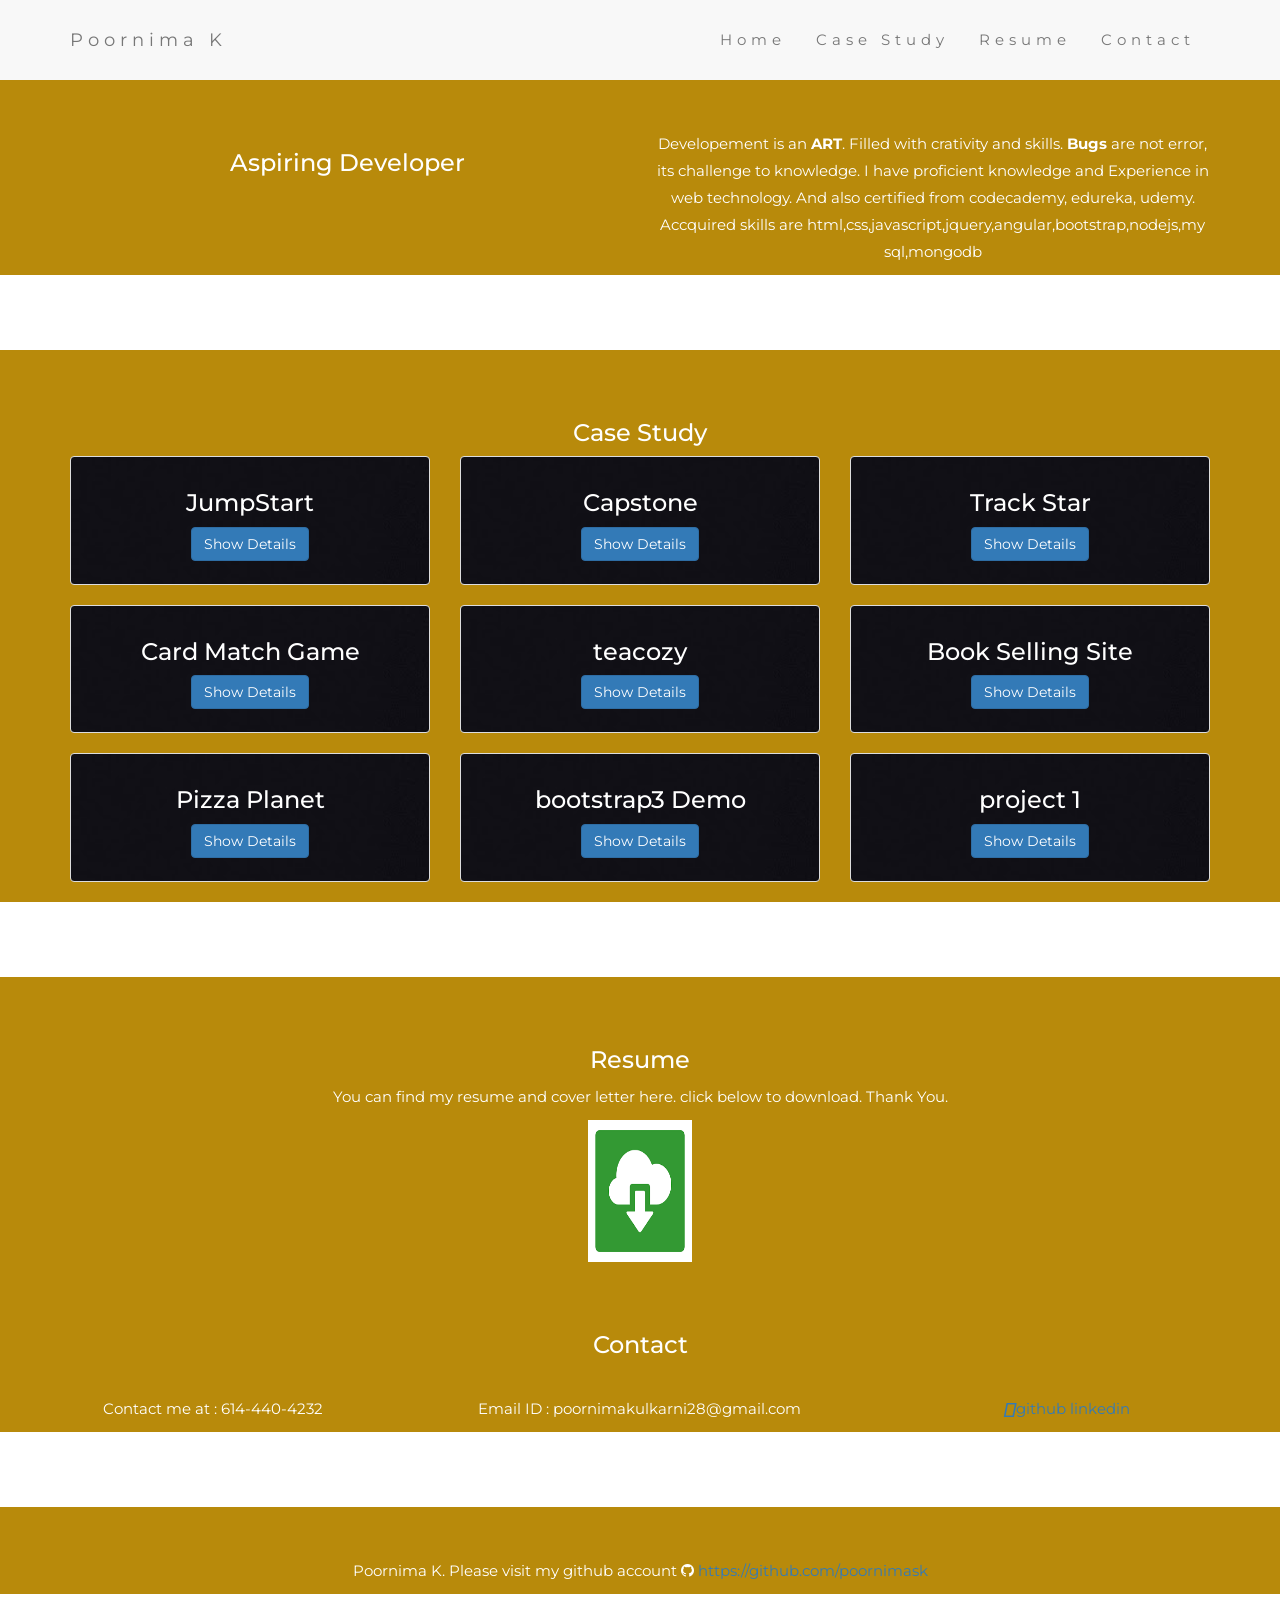
<file: index.html>
<!DOCTYPE html>
<html lang="en">
<head>
  <!-- Theme Made By www.w3schools.com - No Copyright -->
  <title>Thanks for visiting my portfolio</title>
  <meta charset="utf-8">
  <meta name="viewport" content="width=device-width, initial-scale=1">
  <link rel="stylesheet" href="https://maxcdn.bootstrapcdn.com/bootstrap/3.4.1/css/bootstrap.min.css">
  <link href="https://fonts.googleapis.com/css?family=Montserrat" rel="stylesheet">
 
  <!-- custome stylesheet-->
  <link href="resources/stylesheet.css" rel="stylesheet" type="text/css">
  <link rel="stylesheet" href="resources/font-awesome/css/font-awesome.min.css">
  <script src="https://ajax.googleapis.com/ajax/libs/jquery/3.4.1/jquery.min.js"></script>
  <script src="https://maxcdn.bootstrapcdn.com/bootstrap/3.4.1/js/bootstrap.min.js"></script>
  
</head>
<body>

<!-- Navbar -->
<nav class="navbar navbar-default">
  <div class="container">
    <div class="navbar-header">
      <button type="button" class="navbar-toggle" data-toggle="collapse" data-target="#myNavbar">
        <span class="icon-bar"></span>
        <span class="icon-bar"></span>
        <span class="icon-bar"></span>                        
      </button>
      <a class="navbar-brand" href="#home">Poornima K</a>
    </div>
    <div class="collapse navbar-collapse" id="myNavbar">
      <ul class="nav navbar-nav navbar-right">
        <li><a href="#home">Home</a></li>
        <li><a href="#cs">Case Study</a></li>
        <li><a href="#res">Resume</a></li>
        <li><a href="#cnt">Contact</a></li>
      </ul>
    </div>
  </div>
</nav>

<!-- First Container -->
<div class="container-fluid bg-1 text-center" id="home">
  <div class="container">
    <div class="row bg">
      <div class="col-md-6">
        <h3 class="margin">Aspiring Developer</h3>
              
      </div>
      
      <div class="col-md-6">
        <p>Developement is an <strong>ART</strong>. Filled with crativity and skills. <strong>Bugs</strong> are not error, its challenge to knowledge.
          I have proficient knowledge and Experience in web technology.
          And also certified from codecademy, edureka, udemy.
          Accquired skills are html,css,javascript,jquery,angular,bootstrap,nodejs,my sql,mongodb
        </p>
      </div>
    </div>
  </div>
   
 
</div>

<!-- second Container -->
<div class="container-fluid bg-2 text-center" id="cs">
  <h3 class="margin">Case Study</h3>

  <div class="container">
    <div class="row">
      <div class="col-md-4">
        <div class="thumbnail">          
          <div class="caption">
            <h3 class="zoom">JumpStart</h3>
            <p class="detail">jumpstart project demonstrate about animation and grid layout. Developed from scratch. jQuery (Used Slick Plugin to add a functional carousel of images and to hide navigation bar when user scroll) https://poornimask.github.io/jumpstart/
            </p>
            
            <p><a class="btn btn-primary" href="https://poornimask.github.io/jumpstart/
              ">Show Details</a></p>
          </div>
        </div><!-- end thumbnail-->
      </div>
      <div class="col-md-4">
        <div class="thumbnail">
          <div class="caption">
            <h3 class="zoom">Capstone</h3>
            <p class="detail">capstone colmar project This is capstone website for colmar academy. 
              Colmar acdemy asked to design and develope website for their academy. This is static site which is demo of my work. 
              Easy and simple look.</p>
            <p><a class="btn btn-primary" href="">Show Details</a></p>
          </div>
        </div><!-- end thumbnail-->
      </div>
      <div class="col-md-4">
        <div class="thumbnail">
          
          <div class="caption">
            <h3 class="zoom">Track Star</h3>
            <p class="detail">This repo shows music app where you can search the songs and play. 
              Basically this application is to demo of basic music app where user can 
              serach for song and play. This application is developed using javascript, 
              html, css. I would say this small project helps to practise javascript and
               one can learn by practicing.</p>
            <p><a class="btn btn-primary" href="https://poornimask.github.io/trackster/">Show Details</a></p>
          </div>
        </div><!-- end thumbnail-->
      </div>
    </div><!-- row ends-->
    <!-- 2nd row-->
    <div class="row">
      <div class="col-md-4">
        <div class="thumbnail">
          
          <div class="caption">
            <h3 class="zoom">Card Match Game</h3>
            <p class="detail">CardMatch-Project.
              This project contains card with number and user can match each card with same number
              A simple demo of gaming app developed in javascript. 
              This small project is demonstrate how we can play card match game.
              User need to match all number pair to win this game.</p>
            <p><a class="btn btn-primary" href="https://poornimask.github.io/CardMatch-Project/">Show Details</a></p>
          </div>
        </div><!-- end thumbnail-->
      </div>
      <div class="col-md-4">
        <div class="thumbnail">
          
          <div class="caption">
            <h3 class="zoom">teacozy</h3>
            <p class="detail">taecozy.
              Tea Cozy codeacademy project
              codeacademy asked to develop simple demo site for their business.
              teacozy is simple demo application developed using html css.
              This demonstrate how to achive stylesh web pages for business.</p>
            <p><a class="btn btn-primary" href="https://poornimask.github.io/taecozy/">Show Details</a></p>
          </div>
        </div><!-- end thumbnail-->
      </div>
      <div class="col-md-4">
        <div class="thumbnail">
          
          <div class="caption">
            <h3 class="zoom">Book Selling Site</h3>
            <p class="detail">angularJS-project1
              Top selling Books UserApp in AngularJS
              This is demo site for top book setting site.
              This small project developed in angularjs
              This app allow user to click ok likes and dislikes 
              Simple demo project to understand all the angular concept</p>
            <p><a class="btn btn-primary" href="https://poornimask.github.io/angularJS-project1/">Show Details</a></p>
          </div>
        </div><!-- end thumbnail-->
      </div>
    </div><!-- 2row ends-->
    <!-- 3 row-->
    <div class="row">
      <div class="col-md-4">
        <div class="thumbnail">
          
          <div class="caption">
            <h3 class="zoom">Pizza Planet</h3>
            <p class="detail">pizza_planet
              Pizza Planet Menu Demo
              This another demo site for pizza shop.
              This is developed in angularjs
              User can scroll over to check out menu 
              Simple demo to ecxcel skills</p>
            <p><a class="btn btn-primary">Show Details</a></p>
          </div>
        </div><!-- end thumbnail-->
      </div>
      <div class="col-md-4">
        <div class="thumbnail">
          
          <div class="caption">
            <h3 class="zoom">bootstrap3 Demo</h3>
            <p class="detail">"#demo-bootstrap-project" This small project demonstrate different bootstrap components and responsivness 
              This is simple demo about carousel, box container etc</p>
            <p><a class="btn btn-primary" href="https://poornimask.github.io/bootstrap_demo/">Show Details</a></p>
          </div>
        </div><!-- end thumbnail-->
      </div>
      <div class="col-md-4">
        <div class="thumbnail">
          
          <div class="caption">
            <h3 class="zoom">project 1</h3>
            <p class="detail">llnf;sdfkas;dfasdv</p>
            <p><a class="btn btn-primary">Show Details</a></p>
          </div>
        </div><!-- end thumbnail-->
      </div>
    </div><!--  3row ends-->
  </div>
</div>

<div class="container-fluid bg2 text-center" id="res">
<h3>Resume</h3>
  <p>You can find my resume and cover letter here. click below to download. Thank You.</p>
    <a href="resources/Poornima_Kulkarni_Resume.docx" download="Download">
      <img src="resources/images/download.png" alt="Download" width="104" height="142">
    </a>
</div>
<!-- Fourth  Container (Grid) -->
<div class="container-fluid bg-3 text-center" id="cnt">    
  <h3 class="margin">Contact</h3>
  <br>
  <div class="row">
    <div class="col-sm-4">
      <p>Contact me at : 614-440-4232</p>
    </div>
    <div class="col-sm-4"> 
     <p>Email ID : poornimakulkarni28@gmail.com</p>
    </div>
    <div class="col-sm-4">
      <!--"fa fa-github fa-2x link"-->
      <a herf="https://github.com/poornimask" 
      class="git-ic mr-3" role="button">
      <i class="fab fa-lg fa-github"></i>github</a>
      <a href="www.linkedin.com/in/poornima-kulkarni-a288561b2" 
      class="li-ic mr-3" role="button">
      <i class="fab fa-lg fa-linkedin-in"></i>linkedin</a>
    </div>
  </div>
</div>

<!-- Footer -->
<footer class="container-fluid bg-4 text-center">
  <p>Poornima K. Please visit my github account <i class="fa fa-github" aria-hidden="true"></i> <a href="https://github.com/poornimask">https://github.com/poornimask</a></p> 
</footer>

</body>
</html>
</file>
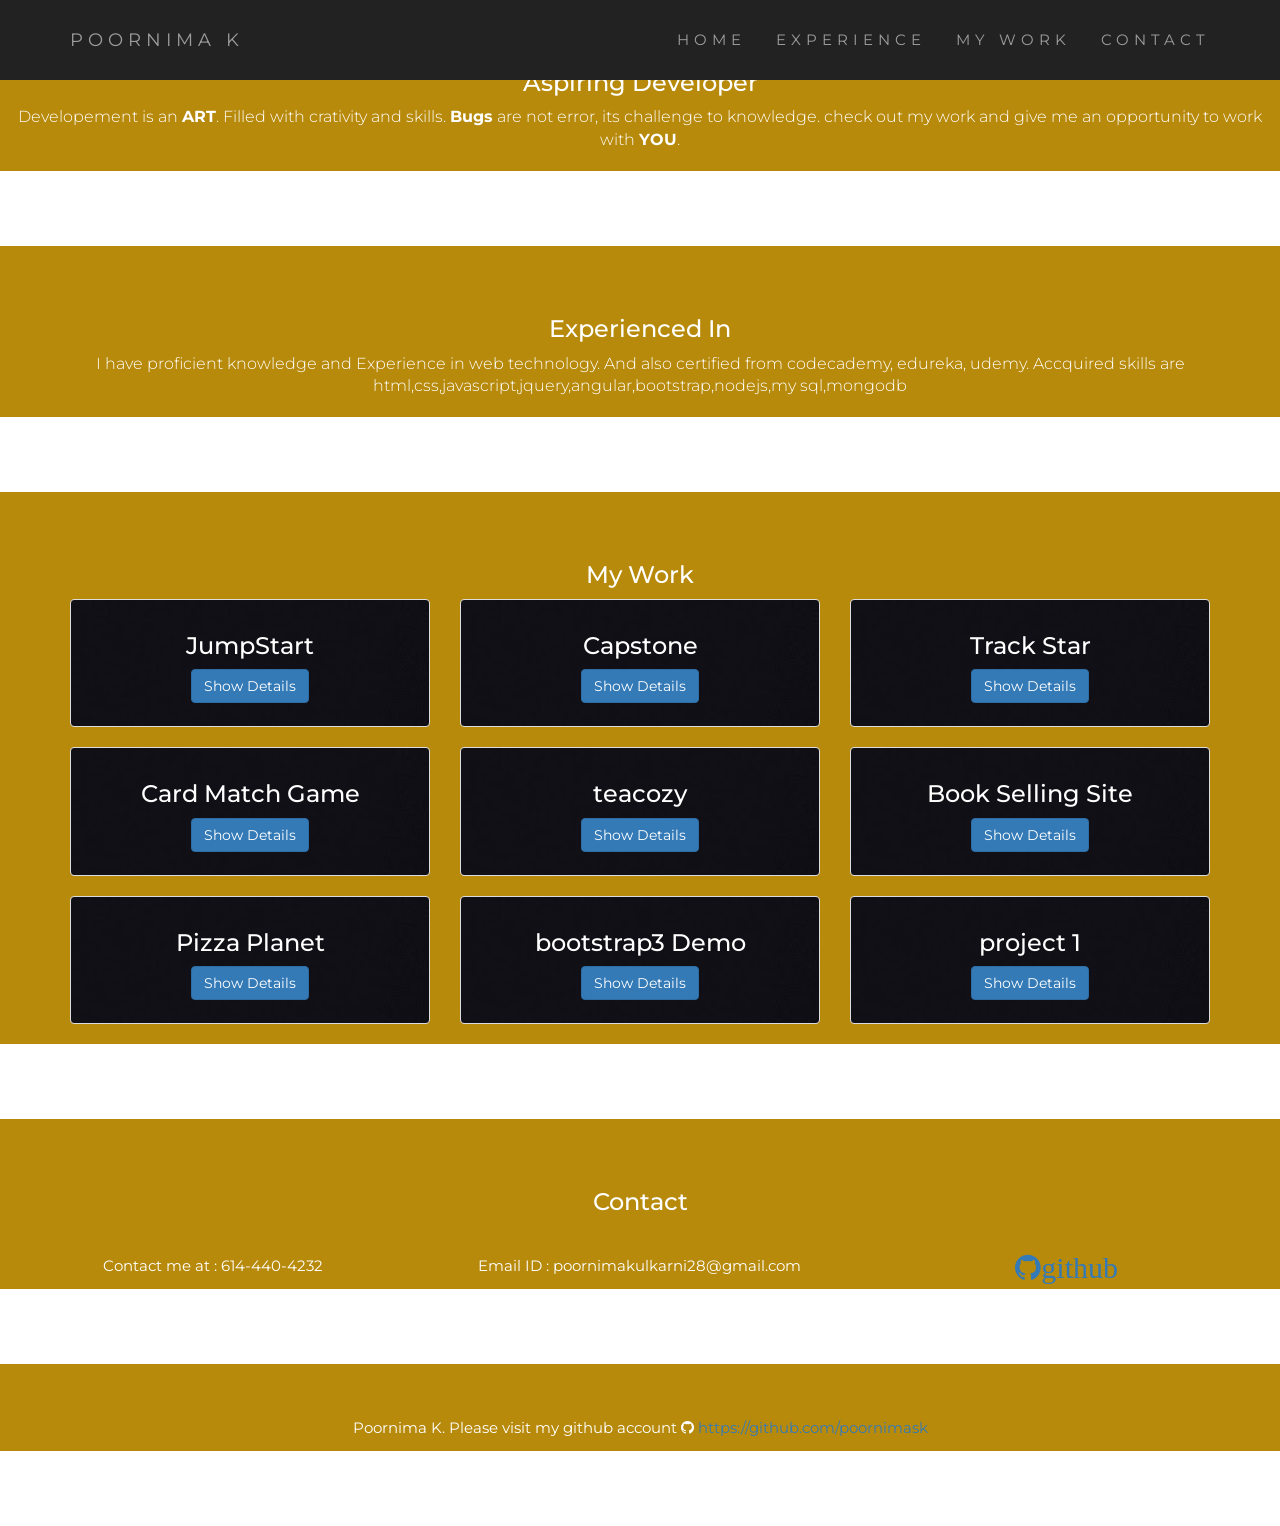
<file: index1.html>
<!DOCTYPE html>
<html lang="en">
<head>
  <!-- Theme Made By www.w3schools.com - No Copyright -->
  <title>Thanks for visiting my portfolio</title>
  <meta charset="utf-8">
  <meta name="viewport" content="width=device-width, initial-scale=1">
  <link rel="stylesheet" href="https://maxcdn.bootstrapcdn.com/bootstrap/3.4.1/css/bootstrap.min.css">
  <link href="https://fonts.googleapis.com/css?family=Montserrat" rel="stylesheet">
 
  <!-- custome stylesheet-->
  <link href="resources/stylesheet.css" rel="stylesheet" type="text/css">
  <link rel="stylesheet" href="resources/font-awesome/css/font-awesome.min.css">
  <script src="https://ajax.googleapis.com/ajax/libs/jquery/3.4.1/jquery.min.js"></script>
  <script src="https://maxcdn.bootstrapcdn.com/bootstrap/3.4.1/js/bootstrap.min.js"></script>
  
</head>
<body>

<!-- Navbar -->
<nav class="navbar navbar-fixed-top navbar-inverse">
  <div class="container">
    <div class="navbar-header">
      <button type="button" class="navbar-toggle" data-toggle="collapse" data-target="#myNavbar">
        <span class="icon-bar"></span>
        <span class="icon-bar"></span>
        <span class="icon-bar"></span>                        
      </button>
      <a class="navbar-brand" href="#home">POORNIMA K</a>
    </div>
    <div class="collapse navbar-collapse" id="myNavbar">
      <ul class="nav navbar-nav navbar-right">
        <li><a href="#home">HOME</a></li>
        <li><a href="#exp">EXPERIENCE</a></li>
        <li><a href="#my-work">MY WORK</a></li>
        <li><a href="#cnt">CONTACT</a></li>
      </ul>
    </div>
  </div>
</nav>

<!-- First Container -->
<div class="container-fluid bg-1 text-center" id="home">
  <h3 class="margin">Aspiring Developer</h3>  

  <p class="lead">Developement is an <strong>ART</strong>. Filled with crativity and skills. <strong>Bugs</strong> are not error, its challenge to knowledge.
    check out my work and give me an opportunity to work with <strong>YOU</strong>.
  </p>
</div>

<!-- Second Container -->
<div class="container-fluid bg-5 text-center" id="exp">
  <h3 class="margin">Experienced In</h3>  
  <p class="lead">I have proficient knowledge and Experience in web technology.
    And also certified from codecademy, edureka, udemy.
    Accquired skills are 
    html,css,javascript,jquery,angular,bootstrap,nodejs,my sql,mongodb</p>
</div>

<!-- third Container -->
<div class="container-fluid bg-2 text-center" id="my-work">
  <h3 class="margin">My Work</h3>

  <div class="container">
    <div class="row">
      <div class="col-md-4">
        <div class="thumbnail">          
          <div class="caption">
            <h3 class="zoom">JumpStart</h3>
            <p class="detail">jumpstart project demonstrate about animation and grid layout. Developed from scratch. jQuery (Used Slick Plugin to add a functional carousel of images and to hide navigation bar when user scroll) https://poornimask.github.io/jumpstart/
            </p>
            
            <p><a class="btn btn-primary" href="https://poornimask.github.io/jumpstart/
              ">Show Details</a></p>
          </div>
        </div><!-- end thumbnail-->
      </div>
      <div class="col-md-4">
        <div class="thumbnail">
          <div class="caption">
            <h3 class="zoom">Capstone</h3>
            <p class="detail">capstone colmar project This is capstone website for colmar academy. 
              Colmar acdemy asked to design and develope website for their academy. This is static site which is demo of my work. 
              Easy and simple look.</p>
            <p><a class="btn btn-primary" href="">Show Details</a></p>
          </div>
        </div><!-- end thumbnail-->
      </div>
      <div class="col-md-4">
        <div class="thumbnail">
          
          <div class="caption">
            <h3 class="zoom">Track Star</h3>
            <p class="detail">This repo shows music app where you can search the songs and play. 
              Basically this application is to demo of basic music app where user can 
              serach for song and play. This application is developed using javascript, 
              html, css. I would say this small project helps to practise javascript and
               one can learn by practicing.</p>
            <p><a class="btn btn-primary" href="https://poornimask.github.io/trackster/">Show Details</a></p>
          </div>
        </div><!-- end thumbnail-->
      </div>
    </div><!-- row ends-->
    <!-- 2nd row-->
    <div class="row">
      <div class="col-md-4">
        <div class="thumbnail">
          
          <div class="caption">
            <h3 class="zoom">Card Match Game</h3>
            <p class="detail">CardMatch-Project.
              This project contains card with number and user can match each card with same number
              A simple demo of gaming app developed in javascript. 
              This small project is demonstrate how we can play card match game.
              User need to match all number pair to win this game.</p>
            <p><a class="btn btn-primary" href="https://poornimask.github.io/CardMatch-Project/">Show Details</a></p>
          </div>
        </div><!-- end thumbnail-->
      </div>
      <div class="col-md-4">
        <div class="thumbnail">
          
          <div class="caption">
            <h3 class="zoom">teacozy</h3>
            <p class="detail">taecozy.
              Tea Cozy codeacademy project
              codeacademy asked to develop simple demo site for their business.
              teacozy is simple demo application developed using html css.
              This demonstrate how to achive stylesh web pages for business.</p>
            <p><a class="btn btn-primary" href="https://poornimask.github.io/taecozy/">Show Details</a></p>
          </div>
        </div><!-- end thumbnail-->
      </div>
      <div class="col-md-4">
        <div class="thumbnail">
          
          <div class="caption">
            <h3 class="zoom">Book Selling Site</h3>
            <p class="detail">angularJS-project1
              Top selling Books UserApp in AngularJS
              This is demo site for top book setting site.
              This small project developed in angularjs
              This app allow user to click ok likes and dislikes 
              Simple demo project to understand all the angular concept</p>
            <p><a class="btn btn-primary" href="https://poornimask.github.io/angularJS-project1/">Show Details</a></p>
          </div>
        </div><!-- end thumbnail-->
      </div>
    </div><!-- 2row ends-->
    <!-- 3 row-->
    <div class="row">
      <div class="col-md-4">
        <div class="thumbnail">
          
          <div class="caption">
            <h3 class="zoom">Pizza Planet</h3>
            <p class="detail">pizza_planet
              Pizza Planet Menu Demo
              This another demo site for pizza shop.
              This is developed in angularjs
              User can scroll over to check out menu 
              Simple demo to ecxcel skills</p>
            <p><a class="btn btn-primary">Show Details</a></p>
          </div>
        </div><!-- end thumbnail-->
      </div>
      <div class="col-md-4">
        <div class="thumbnail">
          
          <div class="caption">
            <h3 class="zoom">bootstrap3 Demo</h3>
            <p class="detail">"#demo-bootstrap-project" This small project demonstrate different bootstrap components and responsivness 
              This is simple demo about carousel, box container etc</p>
            <p><a class="btn btn-primary" href="https://poornimask.github.io/bootstrap_demo/">Show Details</a></p>
          </div>
        </div><!-- end thumbnail-->
      </div>
      <div class="col-md-4">
        <div class="thumbnail">
          
          <div class="caption">
            <h3 class="zoom">project 1</h3>
            <p class="detail">llnf;sdfkas;dfasdv</p>
            <p><a class="btn btn-primary">Show Details</a></p>
          </div>
        </div><!-- end thumbnail-->
      </div>
    </div><!--  3row ends-->
  </div>
</div>

<!-- Fourth  Container (Grid) -->
<div class="container-fluid bg-3 text-center" id="cnt">    
  <h3 class="margin">Contact</h3>
  <br>
  <div class="row">
    <div class="col-sm-4">
      <p>Contact me at : 614-440-4232</p>
    </div>
    <div class="col-sm-4"> 
     <p>Email ID : poornimakulkarni28@gmail.com</p>
    </div>
    <div class="col-sm-4">
      <a herf="https://github.com/poornimask" class="fa fa-github fa-2x link" aria-hidden="true">github</a>
    </div>
  </div>
</div>

<!-- Footer -->
<footer class="container-fluid bg-4 text-center">
  <p>Poornima K. Please visit my github account <i class="fa fa-github" aria-hidden="true"></i> <a href="https://github.com/poornimask">https://github.com/poornimask</a></p> 
</footer>

</body>
</html>
</file>
<file: resources/stylesheet.css>
body {
  font: 15px Montserrat, sans-serif;
  line-height: 1.8;  
}
p {font-size: 15px;}
.margin {margin-bottom: 10px;}
.bg-1 { 
  background-color: #ffffff; /* black */
  color: #000000;
  margin-bottom: 5em;
}
.bg-2 { 
  background-color: #ffffff;; /* green */
  color:#000000;
  margin-bottom: 5em;
}
.bg-3 { 
  background-color: #ffffff; /* black */
  color: #000000;
  margin-bottom: 5em;
}
.bg-4 { 
  background-color: #ffffff; /* green */
  color: #000000;
  margin-bottom: 5em;
}
.bg-5 { 
  background-color: #ffffff; /* green */
  color: #000000;
  margin-bottom: 5em;
}
.container-fluid {
  padding-top: 50px;
  margin-top:inherit;
  background-color: rgb(184, 138, 11);
  color: #ffffff;
  
}

.navbar {
  padding-top: 15px;
  padding-bottom: 15px;
  border: 0;
  border-radius: 0;
  margin-bottom: 0;
  font-size: 15px;
  letter-spacing: 5px;
}
.navbar-nav  li a:hover {
  color: #000000;
}
.detail{
  display: none;
  color: #ffffff;
}
.zoom:hover + .detail {
  display: block;
  color: #ffffff;
}
.zoom { 
  color: #ffffff;
}
.thumbnail{
  background-image: url("./images/bg1.jfif");
}
.lead { 
  font-size: medium;
}
.dbg{
  background-color: crimson;
}
</file>
